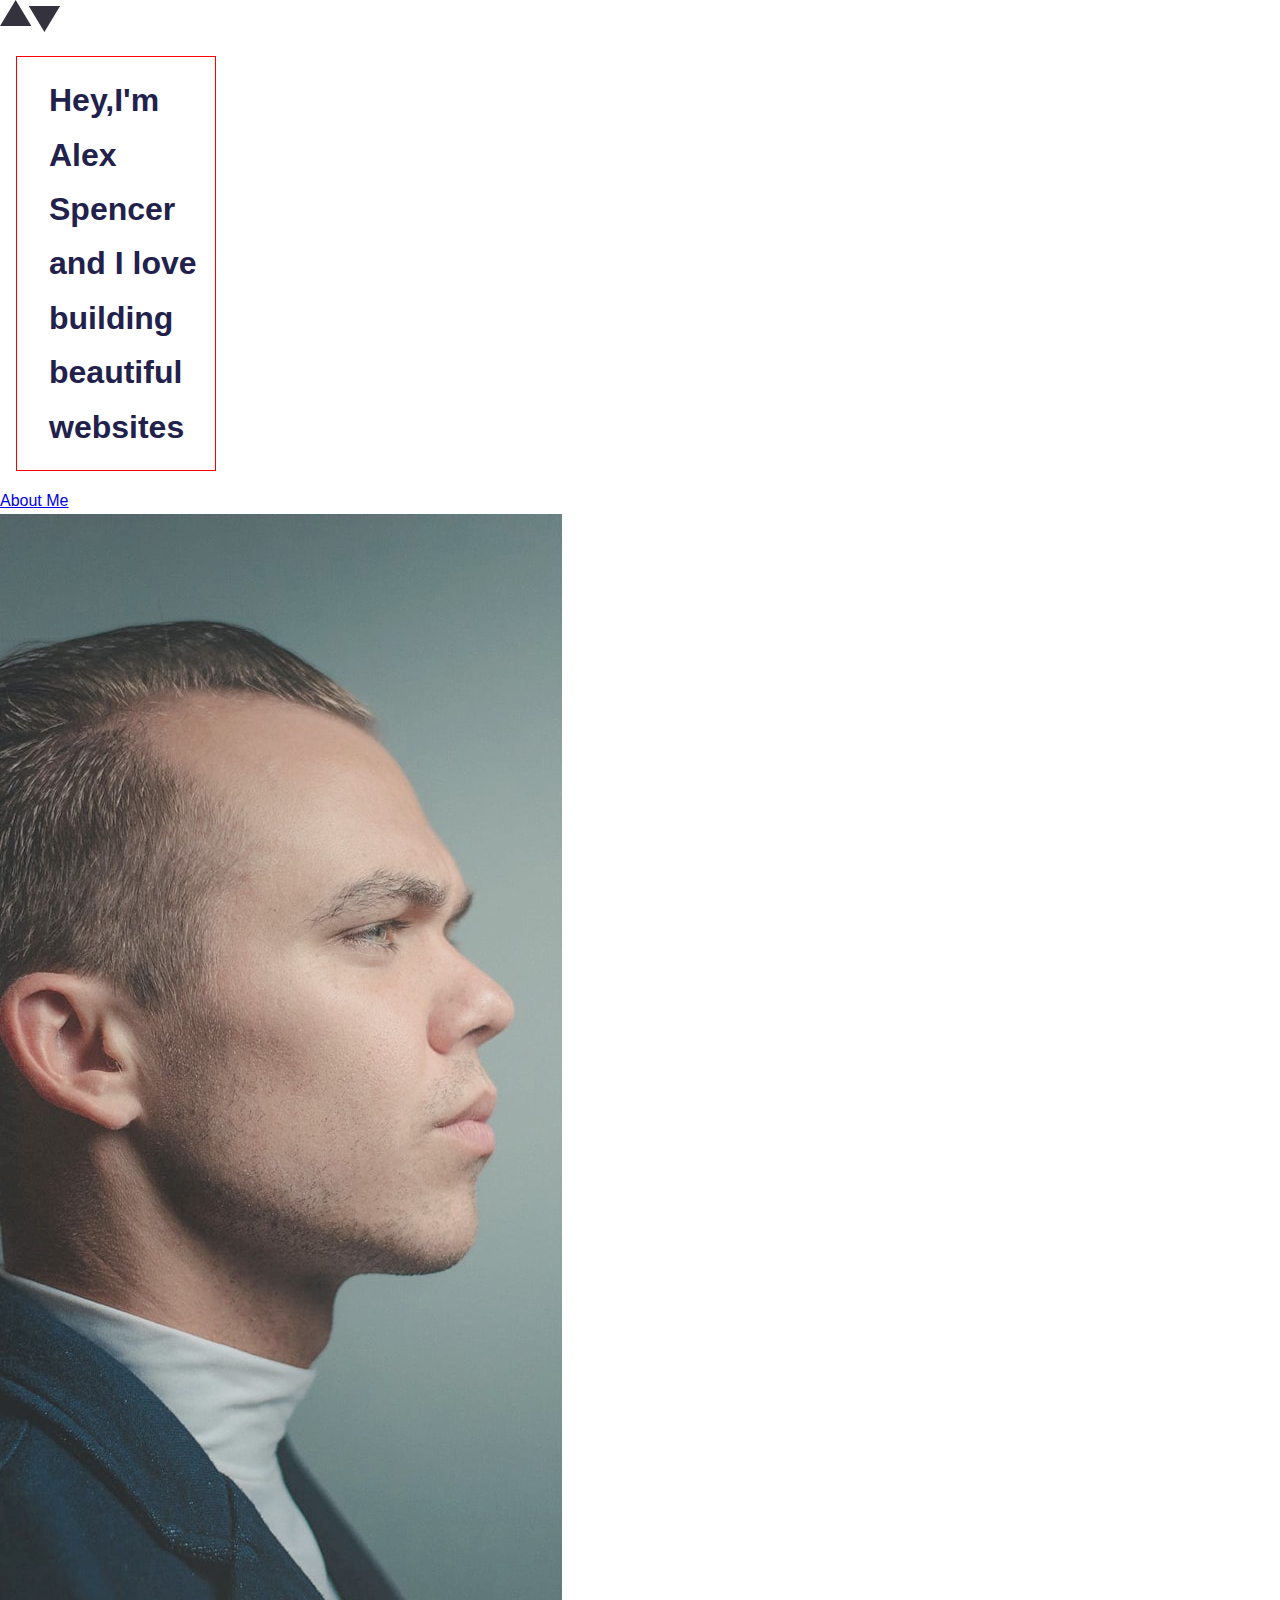
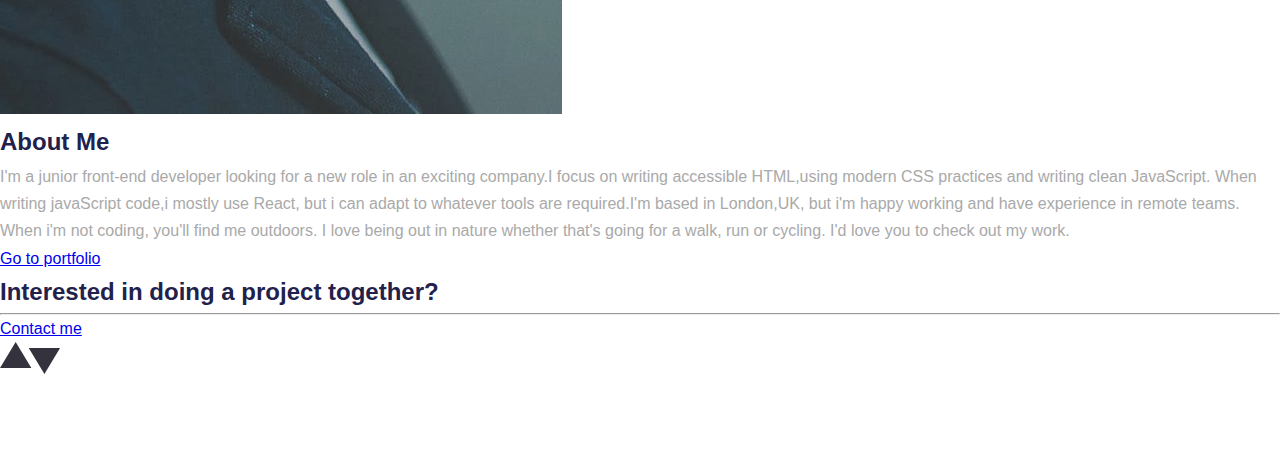
<file: index.html>
<!DOCTYPE html>
<html lang="en">
  <head>
    <meta charset="UTF-8" />
    <meta http-equiv="X-UA-Compatible" content="IE=edge" />
    <meta name="viewport" content="width=, initial-scale=1.0" />
    <title>Home | Web Developer Portfolio</title>
    <link rel="stylesheet" href="style.css" />
  </head>
  <body>
    <header>
      <img src="images/logo.svg" />
    </header>
    <main>
      <section>
        <h1 style="color: rgb(33, 33, 76)">
          Hey,I'm Alex Spencer and I love building beautiful websites
        </h1>
        <a href="#about-me">About Me</a>
      </section>
      <section id="about-me">
        <div class="portrait">
          <img src="images/alex portrait.jpg" alt="Alex portrait" />
        </div>
        <div class="about-me-info">
          <h2>About Me</h2>
          <p>
            I'm a junior front-end developer looking for a new role in an
            exciting company.I focus on writing accessible HTML,using modern CSS
            practices and writing clean JavaScript. When writing javaScript
            code,i mostly use React, but i can adapt to whatever tools are
            required.I'm based in London,UK, but i'm happy working and have
            experience in remote teams. When i'm not coding, you'll find me
            outdoors. I love being out in nature whether that's going for a
            walk, run or cycling. I'd love you to check out my work.
          </p>
          <a href="portfolio.html">Go to portfolio</a>
        </div>
      </section>
      <section class="cta">
        <h2>Interested in doing a project together?</h2>
        <hr />
        <a href="contact.html">Contact me</a>
      </section>
    </main>
    <footer>
      <div class="logo">
        <img src="images/logo.svg" alt="Alex logo" />
      </div>
      <nav>
        <ul>
          <li>
            <a href="portfolio.html"></a>
          </li>
          <li>
            <a href="contact.html"></a>
          </li>
        </ul>
      </nav>
      <ul>
      <li>
        <a href="https://github.com/"><svg class="site-footer__icon" 

          xmlns="http://www.w3.org/2000/svg"
                      viewBox="0 0 25"
           24         width="25"
                      height="24"
                    >
                  <path fill="#33323D"
                        d=""
                  </svg>      
    </footer>
  </body>
</html>
</file>
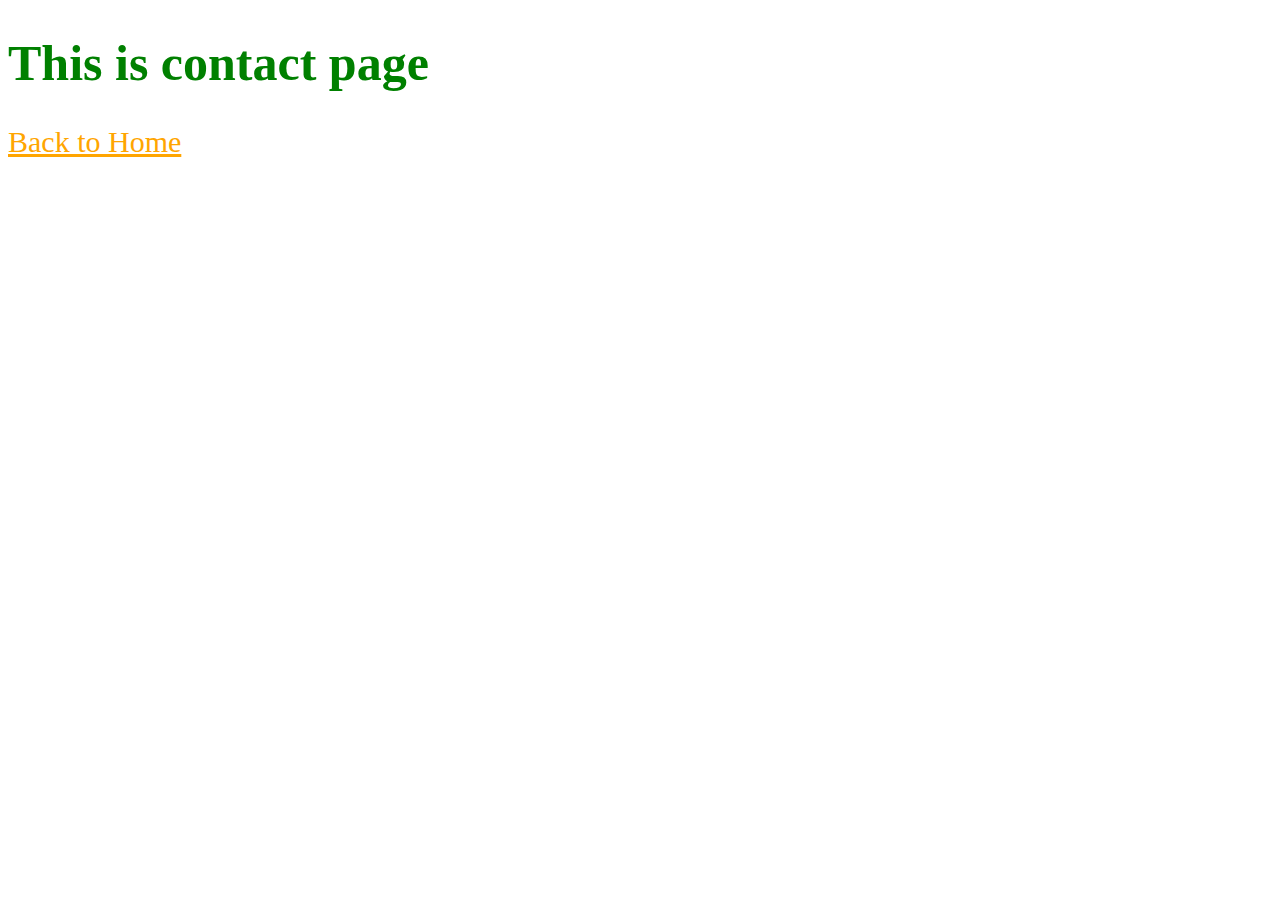
<file: contact.html>
<!DOCTYPE html>
<html lang="en">
  <head>
    <meta charset="UTF-8" />
    <meta http-equiv="X-UA-Compatible" content="IE=edge" />
    <meta name="viewport" content="width=device-width, initial-scale=1.0" />
    <title>Contact | Web Developer portfolio</title>
    <link rel="stylesheet" href="contact.css" />
  </head>
  <body>
    <h1>This is contact page</h1>
    <a href="index.html">Back to Home</a>
  </body>
</html>
</file>
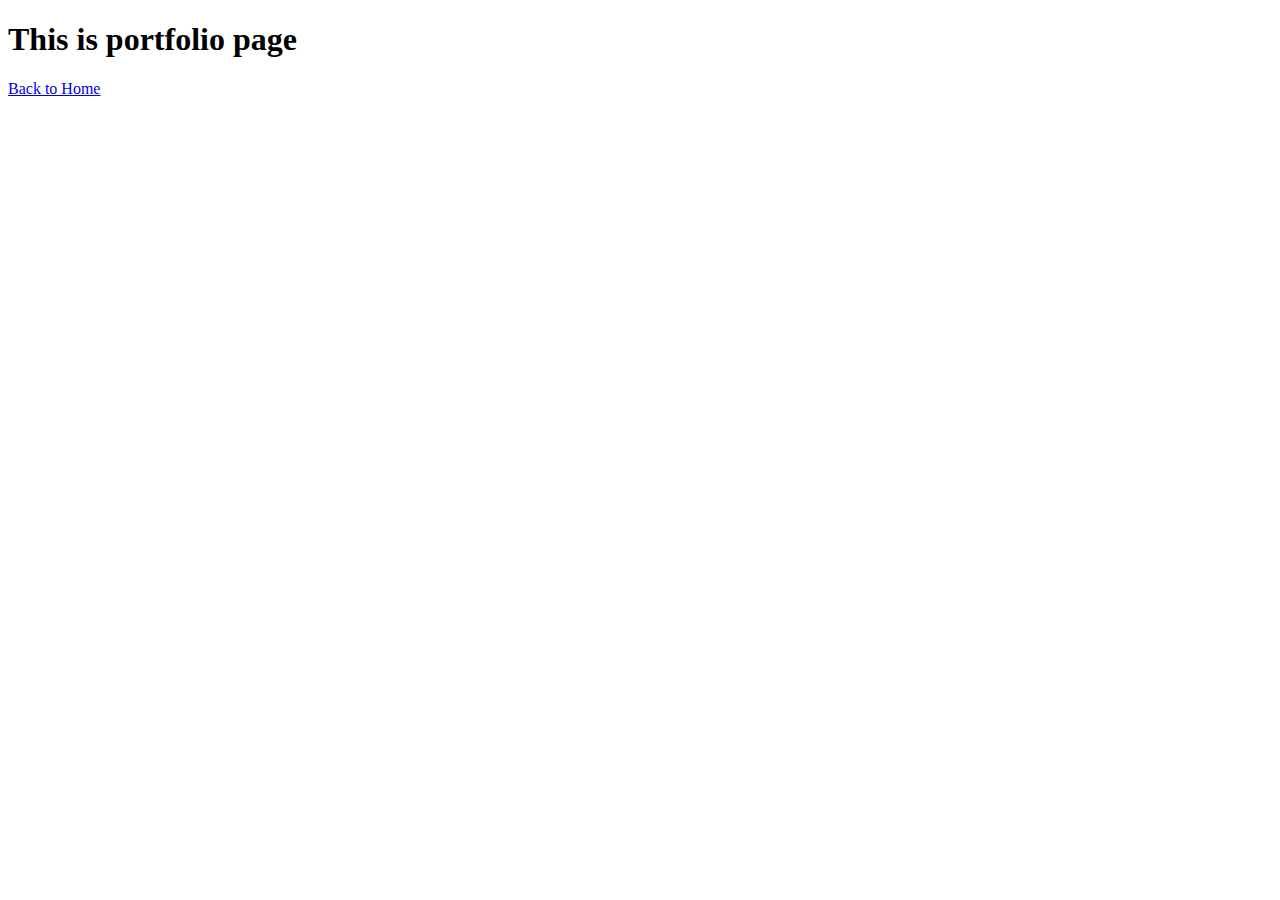
<file: portfolio.html>
<!DOCTYPE html>
<html lang="en">
  <head>
    <meta charset="UTF-8" />
    <meta http-equiv="X-UA-Compatible" content="IE=edge" />
    <meta name="viewport" content="width=device-width, initial-scale=1.0" />
    <title>My work | Web Developer portfolio</title>
  </head>
  <body>
    <h1>This is portfolio page</h1>
    <a href="index.html">Back to Home</a>
  </body>
</html>
</file>
<file: style.css>
p {
  color: darkgray;
}

h2 {
  color: rgb(33, 33, 76);
}

* {
  padding: 0;
  margin: 0;
  box-sizing: border-box;
}

body {
  font-family: "Gill Sans", "Gill Sans MT", Calibri, "Trebuchet MS", sans-serif;
  line-height: 1.7;
  background-size: aliceblue;
}

h1 {
  border: 1px solid red;
  padding: 1rem;
  padding-left: 2rem;
  3rem 4rem 5rem;
  margin: 1rem;
  display: inline block;
  width:200px
}
</file>
<file: contact.css>
h1 {
  color: green;
  font-size: 50px;
}

a {
  color: orange;
  font-size: 30px;
}
</file>
